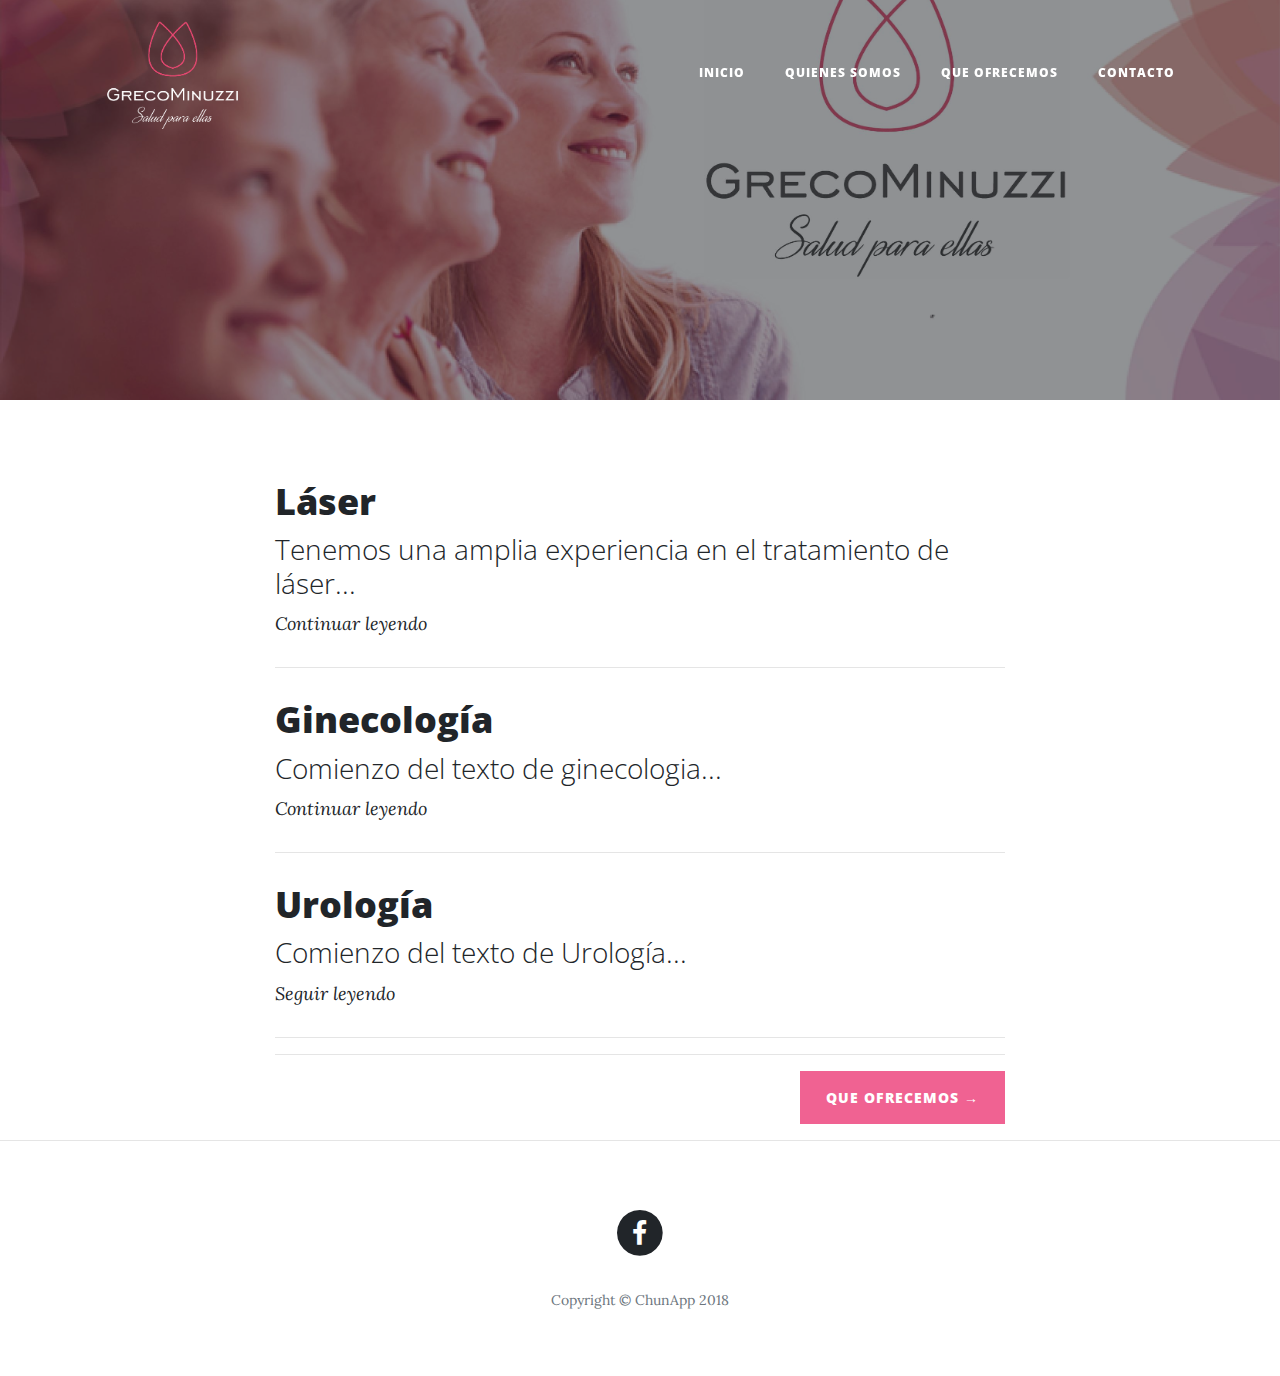
<file: index.html>
<!DOCTYPE html>
<html lang="en">

  <head>

    <meta charset="utf-8">
    <meta name="viewport" content="width=device-width, initial-scale=1, shrink-to-fit=no">
    <meta name="description" content="">
    <meta name="author" content="">

    <title>Greco Minuzzi</title>

    <!-- <link rel="icon" type="image/x-icon" href="http://example.com/favicon.ico" />
         <link rel=“icon” type=“image/png” href=“ruta/al/icono”>-->

    <link rel="icon" type="image/x-i" href="img/greco-minuzzi-2-icono-size32.png">
    <!-- Bootstrap core CSS -->
    <link href="vendor/bootstrap/css/bootstrap.min.css" rel="stylesheet">

    <!-- Custom fonts for this template -->
    <link href="vendor/font-awesome/css/font-awesome.min.css" rel="stylesheet" type="text/css">
    <link href='https://fonts.googleapis.com/css?family=Lora:400,700,400italic,700italic' rel='stylesheet' type='text/css'>
    <link href='https://fonts.googleapis.com/css?family=Open+Sans:300italic,400italic,600italic,700italic,800italic,400,300,600,700,800' rel='stylesheet' type='text/css'>

    <!-- Custom styles for this template -->
    <!--<link href="css/clean-blog.min.css" rel="stylesheet">-->
    <link href="css/clean-blog.css" rel="stylesheet">

  </head>

  <body>

    <!-- Navigation -->
    <nav class="navbar navbar-expand-lg navbar-light fixed-top" id="mainNav">
      <div class="container">
        <a class="navbar-brand" href="index.html">
            <img class="img-fluid logo" src="img/logo-white.png">
            <img class="img-fluid isotipo" src="img/isotipo.png">
        </a>
        <button class="navbar-toggler navbar-toggler-right" type="button" data-toggle="collapse" data-target="#navbarResponsive" aria-controls="navbarResponsive" aria-expanded="false" aria-label="Toggle navigation">
          Menu
          <i class="fa fa-bars"></i>
        </button>
        <div class="collapse navbar-collapse" id="navbarResponsive">
          <ul class="navbar-nav ml-auto">
            <li class="nav-item">
              <a class="nav-link" href="index.html">Inicio</a>
            </li>
            <li class="nav-item">
              <a class="nav-link" href="about.html">Quienes Somos</a>
            </li>
            <li class="nav-item">
              <a class="nav-link" href="post.html">Que Ofrecemos</a>
            </li>
            <li class="nav-item">
              <a class="nav-link" href="contact.html">Contacto</a>
            </li>
          </ul>
        </div>
      </div>
    </nav>

    <!-- Page Header -->
    <header class="masthead" style="background-image: url('img/home-bg.jpg')">
      <div class="overlay"></div>
      <div class="container">
        <div class="row">
          <div class="col-lg-8 col-md-10 mx-auto">
            <div class="site-heading">
              <!--<h1>Clean Blog</h1>
              <span class="subheading">A Blog Theme by Start Bootstrap</span>-->
            </div>
          </div>
        </div>
      </div>
    </header>

    <!-- Main Content -->
    <div class="container">
      <div class="row">
        <div class="col-lg-8 col-md-10 mx-auto">
          <div class="post-preview">
            <a href="post.html">
              <h2 class="post-title">
                Láser
              </h2>
              <h3 class="post-subtitle">
                Tenemos una amplia experiencia en el tratamiento de láser...
              </h3>
            </a>
            <p class="post-meta">
              <a href="post.html">Continuar leyendo</a>
            </p>
          </div>
          <hr>
          <div class="post-preview">
            <a href="post.html">
              <h2 class="post-title">
                Ginecología
              </h2>
              <h3 class="post-subtitle">
                Comienzo del texto de ginecologia...
              </h3>
            </a>
            <p class="post-meta">
              <a href="post.html">Continuar leyendo</a>
            </p>
          </div>
          <hr>
          <div class="post-preview">
            <a href="post.html">
              <h2 class="post-title">
                Urología
              </h2>
              <h3 class="post-subtitle">
                Comienzo del texto de Urología...
              </h3>
            </a>
            <p class="post-meta">
              <a href="post.html">Seguir leyendo</a>
            </p>
          </div>
          <hr>
          <!--<div class="post-preview">
            <a href="post.html">
              <h2 class="post-title">
                Failure is not an option
              </h2>
              <h3 class="post-subtitle">
                Many say exploration is part of our destiny, but it’s actually our duty to future generations.
              </h3>
            </a>
            <p class="post-meta">Posted by
              <a href="#">Start Bootstrap</a>
              on July 8, 2018</p>
          </div>-->
          <hr>
          <!-- Pager -->
          <div class="clearfix">
            <a class="btn btn-primary float-right" href="post.html">Que Ofrecemos &rarr;</a>
          </div>
        </div>
      </div>
    </div>

    <hr>

    <!-- Footer -->
    <footer>
      <div class="container">
        <div class="row">
          <div class="col-lg-8 col-md-10 mx-auto">
            <ul class="list-inline text-center">
              <!--<li class="list-inline-item">
                <a href="#">
                  <span class="fa-stack fa-lg">
                    <i class="fa fa-circle fa-stack-2x"></i>
                    <i class="fa fa-twitter fa-stack-1x fa-inverse"></i>
                  </span>
                </a>
              </li>-->
              <li class="list-inline-item">
                <a href="https://www.facebook.com/grecominuzzisalud/" target="_blank">
                  <span class="fa-stack fa-lg">
                    <i class="fa fa-circle fa-stack-2x"></i>
                    <i class="fa fa-facebook fa-stack-1x fa-inverse"></i>
                  </span>
                </a>
              </li>
              <!--<li class="list-inline-item">
                <a href="#">
                  <span class="fa-stack fa-lg">
                    <i class="fa fa-circle fa-stack-2x"></i>
                    <i class="fa fa-github fa-stack-1x fa-inverse"></i>
                  </span>
                </a>
              </li>-->
            </ul>
            <p class="copyright text-muted">Copyright &copy; ChunApp 2018</p>
          </div>
        </div>
      </div>
    </footer>

    <!-- Bootstrap core JavaScript -->
    <script src="vendor/jquery/jquery.min.js"></script>
    <script src="vendor/bootstrap/js/bootstrap.bundle.min.js"></script>

    <!-- Custom scripts for this template -->
    <script src="js/clean-blog.min.js"></script>

  </body>

</html>
</file>
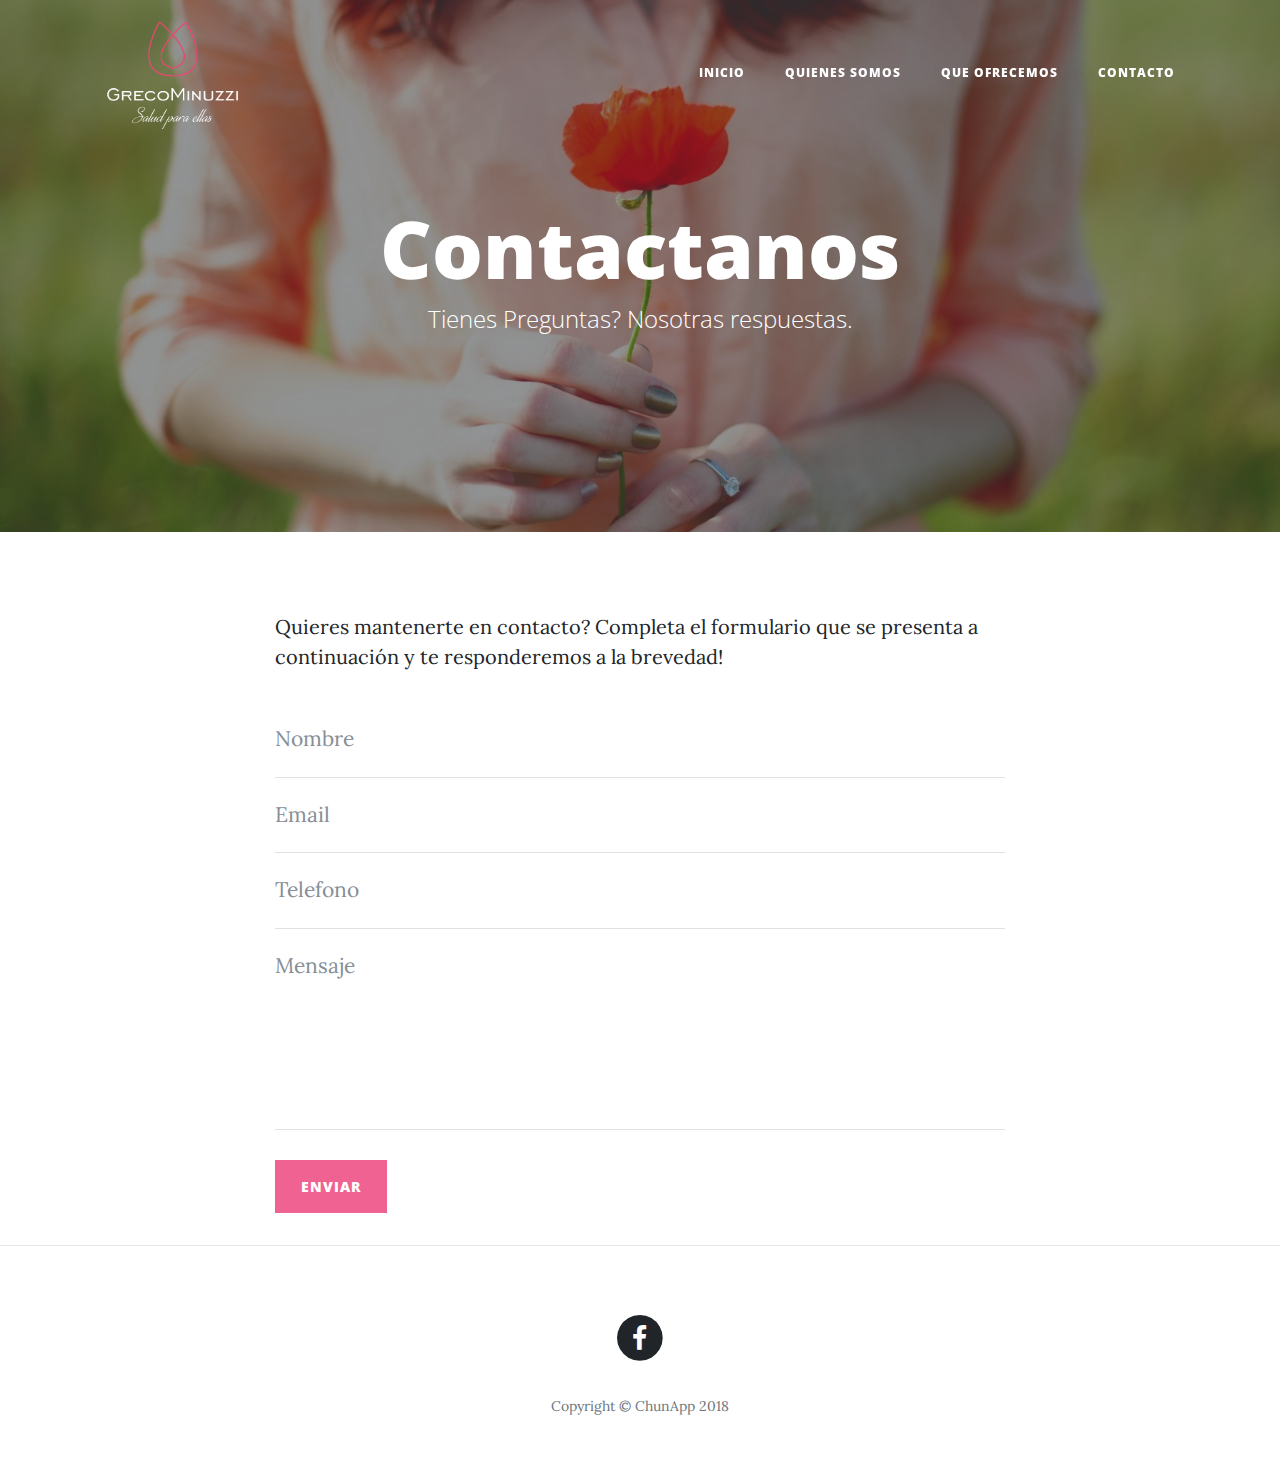
<file: contact.html>
<!DOCTYPE html>
<html lang="en">

  <head>

    <meta charset="utf-8">
    <meta name="viewport" content="width=device-width, initial-scale=1, shrink-to-fit=no">
    <meta name="description" content="">
    <meta name="author" content="">

    <title>Greco Minuzzi</title>

    <link rel="icon" type="image/x-icon" href="img/greco-minuzzi-2-icono-size32.png">

    <!-- Bootstrap core CSS -->
    <!--<link href="vendor/bootstrap/css/bootstrap.min.css" rel="stylesheet">-->
    <link href="vendor/bootstrap/css/bootstrap.css" rel="stylesheet">

    <!-- Custom fonts for this template -->
    <link href="vendor/font-awesome/css/font-awesome.min.css" rel="stylesheet" type="text/css">
    <link href='https://fonts.googleapis.com/css?family=Lora:400,700,400italic,700italic' rel='stylesheet' type='text/css'>
    <link href='https://fonts.googleapis.com/css?family=Open+Sans:300italic,400italic,600italic,700italic,800italic,400,300,600,700,800' rel='stylesheet' type='text/css'>

    <!-- Custom styles for this template -->
    <!--<link href="css/clean-blog.min.css" rel="stylesheet">-->
    <link href="css/clean-blog.css" rel="stylesheet">

  </head>

  <body>

    <!-- Navigation -->
    <nav class="navbar navbar-expand-lg navbar-light fixed-top" id="mainNav">
      <div class="container">
        <a class="navbar-brand" href="index.html">
            <img class="img-fluid logo" src="img/logo-white.png">
            <img class="img-fluid isotipo" src="img/isotipo.png">
        </a>
        <button class="navbar-toggler navbar-toggler-right" type="button" data-toggle="collapse" data-target="#navbarResponsive" aria-controls="navbarResponsive" aria-expanded="false" aria-label="Toggle navigation">
          Menu
          <i class="fa fa-bars"></i>
        </button>
        <div class="collapse navbar-collapse" id="navbarResponsive">
          <ul class="navbar-nav ml-auto">
            <li class="nav-item">
              <a class="nav-link" href="index.html">Inicio</a>
            </li>
            <li class="nav-item">
              <a class="nav-link" href="about.html">Quienes Somos</a>
            </li>
            <li class="nav-item">
              <a class="nav-link" href="post.html">Que Ofrecemos</a>
            </li>
            <li class="nav-item">
              <a class="nav-link" href="contact.html">Contacto</a>
            </li>
          </ul>
        </div>
      </div>
    </nav>

    <!-- Page Header -->
    <header class="masthead" style="background-image: url('img/contact-bg.jpg')">
      <div class="overlay"></div>
      <div class="container">
        <div class="row">
          <div class="col-lg-8 col-md-10 mx-auto">
            <div class="page-heading">
              <h1>Contactanos</h1>
              <span class="subheading">Tienes Preguntas? Nosotras respuestas.</span>
            </div>
          </div>
        </div>
      </div>
    </header>

    <!-- Main Content -->
    <div class="container">
      <div class="row">
        <div class="col-lg-8 col-md-10 mx-auto">
          <!--<p>Want to get in touch? Fill out the form below to send me a message and I will get back to you as soon as possible!</p>-->
          <p>Quieres mantenerte en contacto? Completa el formulario que se presenta a continuación y te responderemos a la brevedad!</p>
          <!-- Contact Form - Enter your email address on line 19 of the mail/contact_me.php file to make this form work. -->
          <!-- WARNING: Some web hosts do not allow emails to be sent through forms to common mail hosts like Gmail or Yahoo. It's recommended that you use a private domain email address! -->
          <!-- To use the contact form, your site must be on a live web host with PHP! The form will not work locally! -->
          <form name="sentMessage" id="contactForm" novalidate>
            <div class="control-group">
              <div class="form-group floating-label-form-group controls">
                <label>Nombre</label>
                <input type="text" class="form-control" placeholder="Nombre" id="name" required data-validation-required-message="Por favor Ingrese su nombre.">
                <p class="help-block text-danger"></p>
              </div>
            </div>
            <div class="control-group">
              <div class="form-group floating-label-form-group controls">
                <label>Email</label>
                <input type="email" class="form-control" placeholder="Email" id="email" required data-validation-required-message="Por favor ingrese su email.">
                <p class="help-block text-danger"></p>
              </div>
            </div>
            <div class="control-group">
              <div class="form-group col-xs-12 floating-label-form-group controls">
                <label>Telefono</label>
                <input type="tel" class="form-control" placeholder="Telefono" id="phone" required data-validation-required-message="Por favor ingrese su número de telefono.">
                <p class="help-block text-danger"></p>
              </div>
            </div>
            <div class="control-group">
              <div class="form-group floating-label-form-group controls">
                <label>Mensaje</label>
                <textarea rows="5" class="form-control" placeholder="Mensaje" id="message" required data-validation-required-message="Por favor ingrese un mensaje."></textarea>
                <p class="help-block text-danger"></p>
              </div>
            </div>
            <br>
            <div id="success"></div>
            <div class="form-group">
              <button type="submit" class="btn btn-primary" id="sendMessageButton">Enviar</button>
            </div>
          </form>
        </div>
      </div>
    </div>

    <hr>

    <!-- Footer -->
    <footer>
      <div class="container">
        <div class="row">
          <div class="col-lg-8 col-md-10 mx-auto">
            <ul class="list-inline text-center">
              <!--<li class="list-inline-item">
                <a href="#">
                  <span class="fa-stack fa-lg">
                    <i class="fa fa-circle fa-stack-2x"></i>
                    <i class="fa fa-twitter fa-stack-1x fa-inverse"></i>
                  </span>
                </a>
              </li>-->
              <li class="list-inline-item">
                <a href="https://www.facebook.com/grecominuzzisalud/" target="_blank">
                  <span class="fa-stack fa-lg">
                    <i class="fa fa-circle fa-stack-2x"></i>
                    <i class="fa fa-facebook fa-stack-1x fa-inverse"></i>
                  </span>
                </a>
              </li>
              <!--<li class="list-inline-item">
                <a href="#">
                  <span class="fa-stack fa-lg">
                    <i class="fa fa-circle fa-stack-2x"></i>
                    <i class="fa fa-github fa-stack-1x fa-inverse"></i>
                  </span>
                </a>
              </li>-->
            </ul>
            <p class="copyright text-muted">Copyright &copy; ChunApp 2018</p>
          </div>
        </div>
      </div>
    </footer>

    <!-- Bootstrap core JavaScript -->
    <script src="vendor/jquery/jquery.min.js"></script>
    <script src="vendor/bootstrap/js/bootstrap.bundle.min.js"></script>

    <!-- Contact Form JavaScript -->
    <script src="js/jqBootstrapValidation.js"></script>
    <script src="js/contact_me.js"></script>

    <!-- Custom scripts for this template -->
    <script src="js/clean-blog.min.js"></script>

  </body>

</html>
</file>
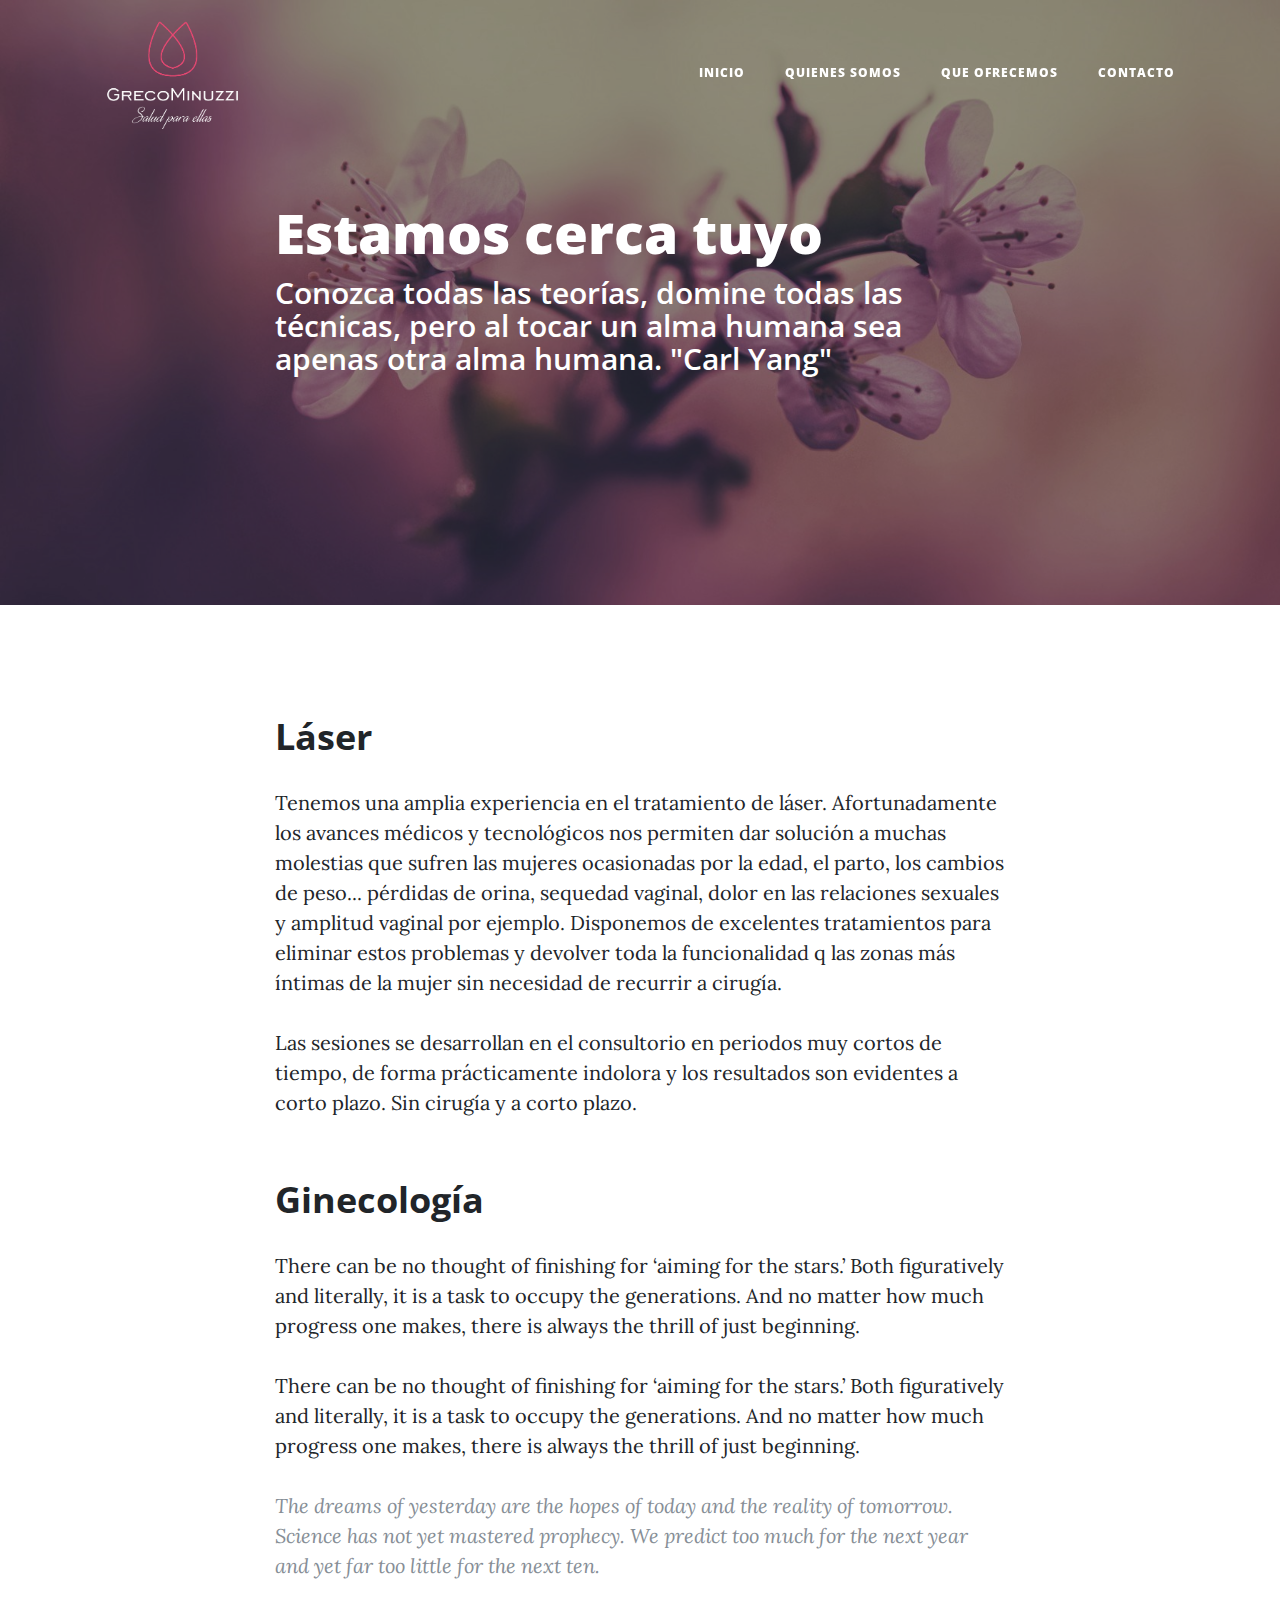
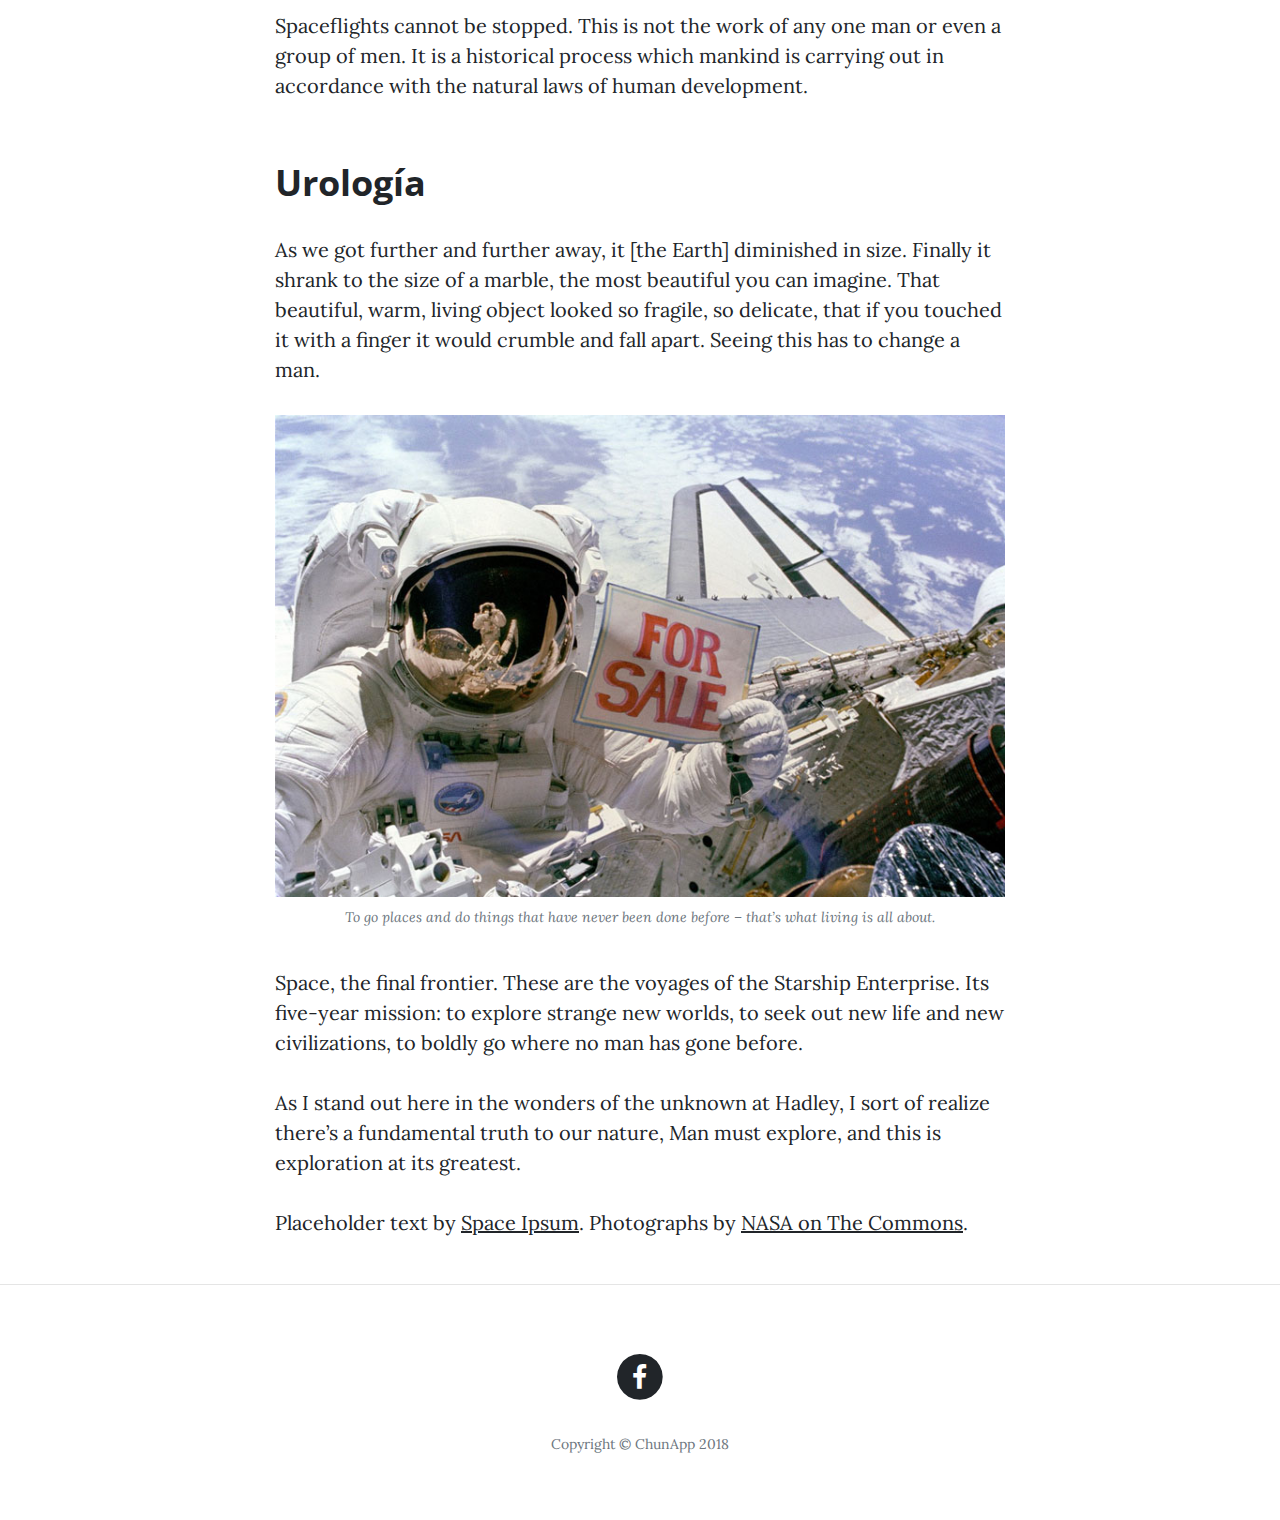
<file: post.html>
<!DOCTYPE html>
<html lang="en">

  <head>

    <meta charset="utf-8">
    <meta name="viewport" content="width=device-width, initial-scale=1, shrink-to-fit=no">
    <meta name="description" content="">
    <meta name="author" content="">

    <title>Greco Minuzzi</title>

    <link rel="icon" type="image/x-icon" href="img/greco-minuzzi-2-icono-size32.png">

    <!-- Bootstrap core CSS -->
    <link href="vendor/bootstrap/css/bootstrap.min.css" rel="stylesheet">

    <!-- Custom fonts for this template -->
    <link href="vendor/font-awesome/css/font-awesome.min.css" rel="stylesheet" type="text/css">
    <link href='https://fonts.googleapis.com/css?family=Lora:400,700,400italic,700italic' rel='stylesheet' type='text/css'>
    <link href='https://fonts.googleapis.com/css?family=Open+Sans:300italic,400italic,600italic,700italic,800italic,400,300,600,700,800' rel='stylesheet' type='text/css'>

    <!-- Custom styles for this template -->
    <!--<link href="css/clean-blog.min.css" rel="stylesheet">-->
    <link href="css/clean-blog.css" rel="stylesheet">

  </head>

  <body>

    <!-- Navigation -->
    <nav class="navbar navbar-expand-lg navbar-light fixed-top" id="mainNav">
      <div class="container">
        <a class="navbar-brand" href="index.html">
            <img class="img-fluid logo" src="img/logo-white.png">
            <img class="img-fluid isotipo" src="img/isotipo.png">
        </a>
        <button class="navbar-toggler navbar-toggler-right" type="button" data-toggle="collapse" data-target="#navbarResponsive" aria-controls="navbarResponsive" aria-expanded="false" aria-label="Toggle navigation">
          Menu
          <i class="fa fa-bars"></i>
        </button>
        <div class="collapse navbar-collapse" id="navbarResponsive">
          <ul class="navbar-nav ml-auto">
            <li class="nav-item">
              <a class="nav-link" href="index.html">Inicio</a>
            </li>
            <li class="nav-item">
              <a class="nav-link" href="about.html">Quienes Somos</a>
            </li>
            <li class="nav-item">
              <a class="nav-link" href="post.html">Que Ofrecemos</a>
            </li>
            <li class="nav-item">
              <a class="nav-link" href="contact.html">Contacto</a>
            </li>
          </ul>
        </div>
      </div>
    </nav>

    <!-- Page Header -->
    <header class="masthead" style="background-image: url('img/post-bg.jpg')">
      <div class="overlay"></div>
      <div class="container">
        <div class="row">
          <div class="col-lg-8 col-md-10 mx-auto">
            <div class="post-heading">
              <h1>Estamos cerca tuyo</h1>
              <h2 class="subheading">Conozca todas las teorías, domine todas las técnicas, pero al tocar un alma humana sea apenas otra alma humana. "Carl Yang"</h2>
              <!--<span class="meta">Posted by
                <a href="#">Start Bootstrap</a>
                on August 24, 2018</span>-->
            </div>
          </div>
        </div>
      </div>
    </header>

    <!-- Post Content -->
    <article>
      <div class="container">
        <div class="row">
          <div class="col-lg-8 col-md-10 mx-auto">

            <h2 class="section-heading">Láser</h2>

            <p>Tenemos una amplia experiencia en el tratamiento de láser. Afortunadamente los avances médicos y tecnológicos nos permiten dar solución a muchas molestias que sufren las mujeres ocasionadas por la edad, el parto, los cambios de peso... pérdidas de orina, sequedad vaginal, dolor en las relaciones sexuales y amplitud vaginal por ejemplo. Disponemos de excelentes tratamientos para eliminar estos problemas y devolver toda la funcionalidad q las zonas más íntimas de la mujer sin necesidad de recurrir a cirugía.</p>

            <p>Las sesiones se  desarrollan en el consultorio en periodos muy cortos de tiempo, de forma prácticamente indolora y los resultados son evidentes a corto plazo. Sin cirugía y a corto plazo.</p>

            <h2 class="section-heading">Ginecología</h2>

            <p>There can be no thought of finishing for ‘aiming for the stars.’ Both figuratively and literally, it is a task to occupy the generations. And no matter how much progress one makes, there is always the thrill of just beginning.</p>

            <p>There can be no thought of finishing for ‘aiming for the stars.’ Both figuratively and literally, it is a task to occupy the generations. And no matter how much progress one makes, there is always the thrill of just beginning.</p>

            <blockquote class="blockquote">The dreams of yesterday are the hopes of today and the reality of tomorrow. Science has not yet mastered prophecy. We predict too much for the next year and yet far too little for the next ten.</blockquote>

            <p>Spaceflights cannot be stopped. This is not the work of any one man or even a group of men. It is a historical process which mankind is carrying out in accordance with the natural laws of human development.</p>

            <h2 class="section-heading">Urología</h2>

            <p>As we got further and further away, it [the Earth] diminished in size. Finally it shrank to the size of a marble, the most beautiful you can imagine. That beautiful, warm, living object looked so fragile, so delicate, that if you touched it with a finger it would crumble and fall apart. Seeing this has to change a man.</p>

            <a href="#">
              <img class="img-fluid" src="img/post-sample-image.jpg" alt="">
            </a>
            <span class="caption text-muted">To go places and do things that have never been done before – that’s what living is all about.</span>

            <p>Space, the final frontier. These are the voyages of the Starship Enterprise. Its five-year mission: to explore strange new worlds, to seek out new life and new civilizations, to boldly go where no man has gone before.</p>

            <p>As I stand out here in the wonders of the unknown at Hadley, I sort of realize there’s a fundamental truth to our nature, Man must explore, and this is exploration at its greatest.</p>

            <p>Placeholder text by
              <a href="http://spaceipsum.com/">Space Ipsum</a>. Photographs by
              <a href="https://www.flickr.com/photos/nasacommons/">NASA on The Commons</a>.</p>
          </div>
        </div>
      </div>
    </article>

    <hr>

    <!-- Footer -->
    <footer>
      <div class="container">
        <div class="row">
          <div class="col-lg-8 col-md-10 mx-auto">
            <ul class="list-inline text-center">
              <!--<li class="list-inline-item">
                <a href="#">
                  <span class="fa-stack fa-lg">
                    <i class="fa fa-circle fa-stack-2x"></i>
                    <i class="fa fa-twitter fa-stack-1x fa-inverse"></i>
                  </span>
                </a>
              </li>-->
              <li class="list-inline-item">
                <a href="https://www.facebook.com/grecominuzzisalud/" target="_blank">
                  <span class="fa-stack fa-lg">
                    <i class="fa fa-circle fa-stack-2x"></i>
                    <i class="fa fa-facebook fa-stack-1x fa-inverse"></i>
                  </span>
                </a>
              </li>
              <!--<li class="list-inline-item">
                <a href="#">
                  <span class="fa-stack fa-lg">
                    <i class="fa fa-circle fa-stack-2x"></i>
                    <i class="fa fa-github fa-stack-1x fa-inverse"></i>
                  </span>
                </a>
              </li>-->
            </ul>
            <p class="copyright text-muted">Copyright &copy; ChunApp 2018</p>
          </div>
        </div>
      </div>
    </footer>

    <!-- Bootstrap core JavaScript -->
    <script src="vendor/jquery/jquery.min.js"></script>
    <script src="vendor/bootstrap/js/bootstrap.bundle.min.js"></script>

    <!-- Custom scripts for this template -->
    <script src="js/clean-blog.min.js"></script>

  </body>

</html>
</file>
<file: css/clean-blog.css>
body {
  font-size: 20px;
  color: #212529;
  font-family: 'Lora', 'Times New Roman', serif;
}

p {
  line-height: 1.5;
  margin: 30px 0;
}

p a {
  text-decoration: underline;
}

h1,
h2,
h3,
h4,
h5,
h6 {
  font-weight: 800;
  font-family: 'Open Sans', 'Helvetica Neue', Helvetica, Arial, sans-serif;
}

a {
  color: #212529;
  -webkit-transition: all 0.2s;
  -moz-transition: all 0.2s;
  transition: all 0.2s;
}

a:focus, a:hover {
  color: #F06292;
}

blockquote {
  font-style: italic;
  color: #868e96;
}

.section-heading {
  font-size: 36px;
  font-weight: 700;
  margin-top: 60px;
}

.caption {
  font-size: 14px;
  font-style: italic;
  display: block;
  margin: 0;
  padding: 10px;
  text-align: center;
  border-bottom-right-radius: 5px;
  border-bottom-left-radius: 5px;
}

::-moz-selection {
  color: #fff;
  background: #0085A1;
  text-shadow: none;
}

::selection {
  color: #fff;
  background: #0085A1;
  text-shadow: none;
}

img::selection {
  color: #fff;
  background: transparent;
}

img::-moz-selection {
  color: #fff;
  background: transparent;
}

#mainNav {
  position: absolute;
  border-bottom: 1px solid #e9ecef;
  background-color: white;
  font-family: 'Open Sans', 'Helvetica Neue', Helvetica, Arial, sans-serif;
}

#mainNav .navbar-brand {
  font-weight: 800;
  color: #343a40;
}

#mainNav .navbar-toggler {
  font-size: 12px;
  font-weight: 800;
  padding: 13px;
  text-transform: uppercase;
  color: #343a40;
}

#mainNav .navbar-nav > li.nav-item > a {
  font-size: 12px;
  font-weight: 800;
  letter-spacing: 1px;
  text-transform: uppercase;
}

#mainNav .logo{ max-width: 135px; }

#mainNav .isotipo{
    display: none;
    max-width: 40px;
}

#mainNav.is-fixed .isotipo{ display: block; }

#mainNav.is-fixed .logo{ display: none; }

@media (max-width: 768px){
    #mainNav .isotipo{ display: block !important; }
    #mainNav .logo{ display: none !important; }
}

@media only screen and (min-width: 992px) {
  #mainNav {
    border-bottom: 1px solid transparent;
    background: transparent;
  }
  #mainNav .navbar-brand {
    padding: 10px 20px;
    color: #fff;
  }
  #mainNav .navbar-brand:focus, #mainNav .navbar-brand:hover {
    color: rgba(255, 255, 255, 0.8);
  }
  #mainNav .navbar-nav > li.nav-item > a {
    padding: 10px 20px;
    color: #fff;
  }
  #mainNav .navbar-nav > li.nav-item > a:focus, #mainNav .navbar-nav > li.nav-item > a:hover {
    color: rgba(255, 255, 255, 0.8);
  }
}

@media only screen and (min-width: 992px) {
  #mainNav {
    -webkit-transition: background-color 0.2s;
    -moz-transition: background-color 0.2s;
    transition: background-color 0.2s;
    /* Force Hardware Acceleration in WebKit */
    -webkit-transform: translate3d(0, 0, 0);
    -moz-transform: translate3d(0, 0, 0);
    -ms-transform: translate3d(0, 0, 0);
    -o-transform: translate3d(0, 0, 0);
    transform: translate3d(0, 0, 0);
    -webkit-backface-visibility: hidden;
  }
  #mainNav.is-fixed {
    /* when the user scrolls down, we hide the header right above the viewport */
    position: fixed;
    top: 0px;
    -webkit-transition: -webkit-transform 0.2s;
    -moz-transition: -moz-transform 0.2s;
    transition: transform 0.2s;
    border-bottom: 1px solid white;
    background-color: rgba(255, 255, 255, 0.9);
  }
  #mainNav.is-fixed .navbar-brand {
    color: #212529;
  }
  #mainNav.is-fixed .navbar-brand:focus, #mainNav.is-fixed .navbar-brand:hover {
    color: #EC407A;
  }
  #mainNav.is-fixed .navbar-nav > li.nav-item > a {
    color: #212529;
  }
  #mainNav.is-fixed .navbar-nav > li.nav-item > a:focus, #mainNav.is-fixed .navbar-nav > li.nav-item > a:hover {
    color: #EC407A;
  }
  /*#mainNav.is-visible {
    -webkit-transform: translate3d(0, 100%, 0);
    -moz-transform: translate3d(0, 100%, 0);
    -ms-transform: translate3d(0, 100%, 0);
    -o-transform: translate3d(0, 100%, 0);
    transform: translate3d(0, 100%, 0);
  }*/
}

header.masthead {
  margin-bottom: 50px;
  background: no-repeat center center;
  background-color: #868e96;
  background-attachment: scroll;
  position: relative;
  -webkit-background-size: cover;
  -moz-background-size: cover;
  -o-background-size: cover;
  background-size: cover;
}

header.masthead .overlay {
  position: absolute;
  top: 0;
  left: 0;
  height: 100%;
  width: 100%;
  background-color: #212529;
  opacity: 0.5;
}

header.masthead .page-heading,
header.masthead .post-heading,
header.masthead .site-heading {
  padding: 200px 0 150px;
  color: white;
}

@media only screen and (min-width: 768px) {
  header.masthead .page-heading,
  header.masthead .post-heading,
  header.masthead .site-heading {
    padding: 200px 0;
  }
}

header.masthead .page-heading,
header.masthead .site-heading {
  text-align: center;
}

header.masthead .page-heading h1,
header.masthead .site-heading h1 {
  font-size: 50px;
  margin-top: 0;
}

header.masthead .page-heading .subheading,
header.masthead .site-heading .subheading {
  font-size: 24px;
  font-weight: 300;
  line-height: 1.1;
  display: block;
  margin: 10px 0 0;
  font-family: 'Open Sans', 'Helvetica Neue', Helvetica, Arial, sans-serif;
}

@media only screen and (min-width: 768px) {
  header.masthead .page-heading h1,
  header.masthead .site-heading h1 {
    font-size: 80px;
  }
}

header.masthead .post-heading h1 {
  font-size: 35px;
}

header.masthead .post-heading .meta,
header.masthead .post-heading .subheading {
  line-height: 1.1;
  display: block;
}

header.masthead .post-heading .subheading {
  font-size: 24px;
  font-weight: 600;
  margin: 10px 0 30px;
  font-family: 'Open Sans', 'Helvetica Neue', Helvetica, Arial, sans-serif;
}

header.masthead .post-heading .meta {
  font-size: 20px;
  font-weight: 300;
  font-style: italic;
  font-family: 'Lora', 'Times New Roman', serif;
}

header.masthead .post-heading .meta a {
  color: #fff;
}

@media only screen and (min-width: 768px) {
  header.masthead .post-heading h1 {
    font-size: 55px;
  }
  header.masthead .post-heading .subheading {
    font-size: 30px;
  }
}

.post-preview > a {
  color: #212529;
}

.post-preview > a:focus, .post-preview > a:hover {
  text-decoration: none;
  color: #EC407A;
}

.post-preview > a > .post-title {
  font-size: 30px;
  margin-top: 30px;
  margin-bottom: 10px;
}

.post-preview > a > .post-subtitle {
  font-weight: 300;
  margin: 0 0 10px;
}

.post-preview > .post-meta {
  font-size: 18px;
  font-style: italic;
  margin-top: 0;
  color: #868e96;
}

.post-preview > .post-meta > a {
  text-decoration: none;
  color: #212529;
}

.post-preview > .post-meta > a:focus, .post-preview > .post-meta > a:hover {
  text-decoration: underline;
  color: #EC407A;
}

@media only screen and (min-width: 768px) {
  .post-preview > a > .post-title {
    font-size: 36px;
  }
}

.floating-label-form-group {
  font-size: 14px;
  position: relative;
  margin-bottom: 0;
  padding-bottom: 0.5em;
  border-bottom: 1px solid #dee2e6;
}

.floating-label-form-group input,
.floating-label-form-group textarea {
  font-size: 1.5em;
  position: relative;
  z-index: 1;
  padding: 0;
  resize: none;
  border: none;
  border-radius: 0;
  background: none;
  box-shadow: none !important;
  font-family: 'Lora', 'Times New Roman', serif;
}

.floating-label-form-group input::-webkit-input-placeholder,
.floating-label-form-group textarea::-webkit-input-placeholder {
  color: #868e96;
  font-family: 'Lora', 'Times New Roman', serif;
}

.floating-label-form-group label {
  font-size: 0.85em;
  line-height: 1.764705882em;
  position: relative;
  z-index: 0;
  top: 2em;
  display: block;
  margin: 0;
  -webkit-transition: top 0.3s ease, opacity 0.3s ease;
  -moz-transition: top 0.3s ease, opacity 0.3s ease;
  -ms-transition: top 0.3s ease, opacity 0.3s ease;
  transition: top 0.3s ease, opacity 0.3s ease;
  vertical-align: middle;
  vertical-align: baseline;
  opacity: 0;
}

.floating-label-form-group .help-block {
  margin: 15px 0;
}

.floating-label-form-group-with-value label {
  top: 0;
  opacity: 1;
}

.floating-label-form-group-with-focus label {
  color: #0085A1;
}

form .form-group:first-child .floating-label-form-group {
  border-top: 1px solid #dee2e6;
}

footer {
  padding: 50px 0 65px;
}

footer .list-inline {
  margin: 0;
  padding: 0;
}

footer .copyright {
  font-size: 14px;
  margin-bottom: 0;
  text-align: center;
}

.btn {
  font-size: 14px;
  font-weight: 800;
  padding: 15px 25px;
  letter-spacing: 1px;
  text-transform: uppercase;
  border-radius: 0;
  font-family: 'Open Sans', 'Helvetica Neue', Helvetica, Arial, sans-serif;
}

.btn-primary {
  background-color: #F06292;
  border-color: #F06292;
}

.btn-primary:hover, .btn-primary:focus, .btn-primary:active {
  color: #fff;
  background-color: #EC407A !important;
  border-color: #EC407A !important;
}

.btn-lg {
  font-size: 16px;
  padding: 25px 35px;
}

.teammates{ margin-top: 40px; }

.teammates .team-mate{ margin-bottom: 20px; }

.teammates img{
    border-radius: 50%;
    max-width: 200px;
    margin-bottom: 20px;
}

.teammates p{
    margin: 0;
}

.teammates .name{
    font-weight: bold;
    font-size: 23px;
    color: #EC407A;
}

.teammates .mp{
    margin: 5px 0;
}
</file>
<file: css/clean-blog.min.css>
body{font-size:20px;color:#212529;font-family:Lora,'Times New Roman',serif}p{line-height:1.5;margin:30px 0}p a{text-decoration:underline}h1,h2,h3,h4,h5,h6{font-weight:800;font-family:'Open Sans','Helvetica Neue',Helvetica,Arial,sans-serif}a{color:#212529;-webkit-transition:all .2s;-moz-transition:all .2s;transition:all .2s}a:focus,a:hover{color:#0085a1}blockquote{font-style:italic;color:#868e96}.section-heading{font-size:36px;font-weight:700;margin-top:60px}.caption{font-size:14px;font-style:italic;display:block;margin:0;padding:10px;text-align:center;border-bottom-right-radius:5px;border-bottom-left-radius:5px}::-moz-selection{color:#fff;background:#0085a1;text-shadow:none}::selection{color:#fff;background:#0085a1;text-shadow:none}img::selection{color:#fff;background:0 0}img::-moz-selection{color:#fff;background:0 0}#mainNav{position:absolute;border-bottom:1px solid #e9ecef;background-color:#fff;font-family:'Open Sans','Helvetica Neue',Helvetica,Arial,sans-serif}#mainNav .navbar-brand{font-weight:800;color:#343a40}#mainNav .navbar-toggler{font-size:12px;font-weight:800;padding:13px;text-transform:uppercase;color:#343a40}#mainNav .navbar-nav>li.nav-item>a{font-size:12px;font-weight:800;letter-spacing:1px;text-transform:uppercase}@media only screen and (min-width:992px){#mainNav{border-bottom:1px solid transparent;background:0 0}#mainNav .navbar-brand{padding:10px 20px;color:#fff}#mainNav .navbar-brand:focus,#mainNav .navbar-brand:hover{color:rgba(255,255,255,.8)}#mainNav .navbar-nav>li.nav-item>a{padding:10px 20px;color:#fff}#mainNav .navbar-nav>li.nav-item>a:focus,#mainNav .navbar-nav>li.nav-item>a:hover{color:rgba(255,255,255,.8)}}@media only screen and (min-width:992px){#mainNav{-webkit-transition:background-color .2s;-moz-transition:background-color .2s;transition:background-color .2s;-webkit-transform:translate3d(0,0,0);-moz-transform:translate3d(0,0,0);-ms-transform:translate3d(0,0,0);-o-transform:translate3d(0,0,0);transform:translate3d(0,0,0);-webkit-backface-visibility:hidden}#mainNav.is-fixed{position:fixed;top:-67px;-webkit-transition:-webkit-transform .2s;-moz-transition:-moz-transform .2s;transition:transform .2s;border-bottom:1px solid #fff;background-color:rgba(255,255,255,.9)}#mainNav.is-fixed .navbar-brand{color:#212529}#mainNav.is-fixed .navbar-brand:focus,#mainNav.is-fixed .navbar-brand:hover{color:#0085a1}#mainNav.is-fixed .navbar-nav>li.nav-item>a{color:#212529}#mainNav.is-fixed .navbar-nav>li.nav-item>a:focus,#mainNav.is-fixed .navbar-nav>li.nav-item>a:hover{color:#0085a1}#mainNav.is-visible{-webkit-transform:translate3d(0,100%,0);-moz-transform:translate3d(0,100%,0);-ms-transform:translate3d(0,100%,0);-o-transform:translate3d(0,100%,0);transform:translate3d(0,100%,0)}}header.masthead{margin-bottom:50px;background:no-repeat center center;background-color:#868e96;background-attachment:scroll;position:relative;-webkit-background-size:cover;-moz-background-size:cover;-o-background-size:cover;background-size:cover}header.masthead .overlay{position:absolute;top:0;left:0;height:100%;width:100%;background-color:#212529;opacity:.5}header.masthead .page-heading,header.masthead .post-heading,header.masthead .site-heading{padding:200px 0 150px;color:#fff}@media only screen and (min-width:768px){header.masthead .page-heading,header.masthead .post-heading,header.masthead .site-heading{padding:200px 0}}header.masthead .page-heading,header.masthead .site-heading{text-align:center}header.masthead .page-heading h1,header.masthead .site-heading h1{font-size:50px;margin-top:0}header.masthead .page-heading .subheading,header.masthead .site-heading .subheading{font-size:24px;font-weight:300;line-height:1.1;display:block;margin:10px 0 0;font-family:'Open Sans','Helvetica Neue',Helvetica,Arial,sans-serif}@media only screen and (min-width:768px){header.masthead .page-heading h1,header.masthead .site-heading h1{font-size:80px}}header.masthead .post-heading h1{font-size:35px}header.masthead .post-heading .meta,header.masthead .post-heading .subheading{line-height:1.1;display:block}header.masthead .post-heading .subheading{font-size:24px;font-weight:600;margin:10px 0 30px;font-family:'Open Sans','Helvetica Neue',Helvetica,Arial,sans-serif}header.masthead .post-heading .meta{font-size:20px;font-weight:300;font-style:italic;font-family:Lora,'Times New Roman',serif}header.masthead .post-heading .meta a{color:#fff}@media only screen and (min-width:768px){header.masthead .post-heading h1{font-size:55px}header.masthead .post-heading .subheading{font-size:30px}}.post-preview>a{color:#212529}.post-preview>a:focus,.post-preview>a:hover{text-decoration:none;color:#0085a1}.post-preview>a>.post-title{font-size:30px;margin-top:30px;margin-bottom:10px}.post-preview>a>.post-subtitle{font-weight:300;margin:0 0 10px}.post-preview>.post-meta{font-size:18px;font-style:italic;margin-top:0;color:#868e96}.post-preview>.post-meta>a{text-decoration:none;color:#212529}.post-preview>.post-meta>a:focus,.post-preview>.post-meta>a:hover{text-decoration:underline;color:#0085a1}@media only screen and (min-width:768px){.post-preview>a>.post-title{font-size:36px}}.floating-label-form-group{font-size:14px;position:relative;margin-bottom:0;padding-bottom:.5em;border-bottom:1px solid #dee2e6}.floating-label-form-group input,.floating-label-form-group textarea{font-size:1.5em;position:relative;z-index:1;padding:0;resize:none;border:none;border-radius:0;background:0 0;box-shadow:none!important;font-family:Lora,'Times New Roman',serif}.floating-label-form-group input::-webkit-input-placeholder,.floating-label-form-group textarea::-webkit-input-placeholder{color:#868e96;font-family:Lora,'Times New Roman',serif}.floating-label-form-group label{font-size:.85em;line-height:1.764705882em;position:relative;z-index:0;top:2em;display:block;margin:0;-webkit-transition:top .3s ease,opacity .3s ease;-moz-transition:top .3s ease,opacity .3s ease;-ms-transition:top .3s ease,opacity .3s ease;transition:top .3s ease,opacity .3s ease;vertical-align:middle;vertical-align:baseline;opacity:0}.floating-label-form-group .help-block{margin:15px 0}.floating-label-form-group-with-value label{top:0;opacity:1}.floating-label-form-group-with-focus label{color:#0085a1}form .form-group:first-child .floating-label-form-group{border-top:1px solid #dee2e6}footer{padding:50px 0 65px}footer .list-inline{margin:0;padding:0}footer .copyright{font-size:14px;margin-bottom:0;text-align:center}.btn{font-size:14px;font-weight:800;padding:15px 25px;letter-spacing:1px;text-transform:uppercase;border-radius:0;font-family:'Open Sans','Helvetica Neue',Helvetica,Arial,sans-serif}.btn-primary{background-color:#0085a1;border-color:#0085a1}.btn-primary:active,.btn-primary:focus,.btn-primary:hover{color:#fff;background-color:#00657b!important;border-color:#00657b!important}.btn-lg{font-size:16px;padding:25px 35px}
</file>
